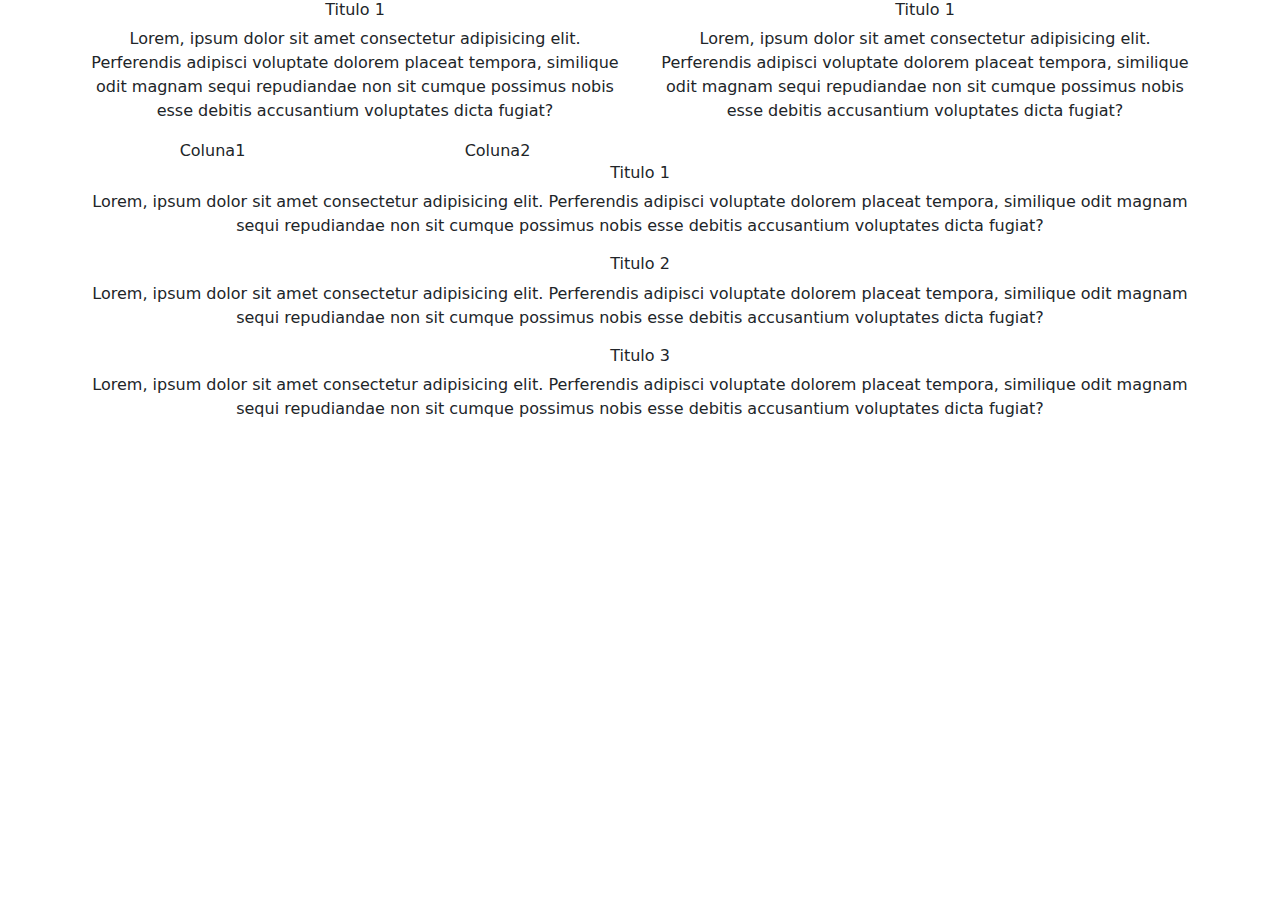
<file: index.html>
<!DOCTYPE html>
<html lang="pt-BR"> <!-- Linguagem do SITE -->

<head>
    <meta charset="UTF-8">
    <meta name="viewport" content="width=device-width, initial-scale=1.0">
    <title>Document</title>
    <link rel="stylesheet" href="css/bootstrap.css">
</head>

<body>

    <div class="container text-center">
        <div class="row">
            <div class="col-6">
                <h6>Titulo 1</h6>
                <p>Lorem, ipsum dolor sit amet consectetur adipisicing elit. Perferendis adipisci voluptate dolorem
                    placeat
                    tempora, similique odit magnam sequi repudiandae non sit cumque possimus nobis esse debitis
                    accusantium
                    voluptates dicta fugiat?</p>

                <div class="row">
                    <div class="col-6">
                        Coluna1
                    </div>

                    <div class="col-6">
                        Coluna2
                    </div>
                    
                </div>


            </div>
            <div class="col-6">
                <h6>Titulo 1</h6>
                <p>Lorem, ipsum dolor sit amet consectetur adipisicing elit. Perferendis adipisci voluptate dolorem
                    placeat
                    tempora, similique odit magnam sequi repudiandae non sit cumque possimus nobis esse debitis
                    accusantium
                    voluptates dicta fugiat?</p>
            </div>
            <div class="col-12">
                <h6>Titulo 1</h6>
                <p>Lorem, ipsum dolor sit amet consectetur adipisicing elit. Perferendis adipisci voluptate dolorem
                    placeat
                    tempora, similique odit magnam sequi repudiandae non sit cumque possimus nobis esse debitis
                    accusantium
                    voluptates dicta fugiat?</p>
            </div>

        </div>
        <div class="row">
            <div class="col">
                <h6>Titulo 2</h6>
                <p>Lorem, ipsum dolor sit amet consectetur adipisicing elit. Perferendis adipisci voluptate dolorem
                    placeat
                    tempora, similique odit magnam sequi repudiandae non sit cumque possimus nobis esse debitis
                    accusantium
                    voluptates dicta fugiat?</p>
            </div>


        </div>
        <div class="row">
            <div class="col">
                <h6>Titulo 3</h6>
                <p>Lorem, ipsum dolor sit amet consectetur adipisicing elit. Perferendis adipisci voluptate dolorem
                    placeat
                    tempora, similique odit magnam sequi repudiandae non sit cumque possimus nobis esse debitis
                    accusantium
                    voluptates dicta fugiat?</p>
            </div>


        </div>



    </div>

    <script src="js/bootstrap.js" type="text/javascript"></script>
</body>

</html>
</file>
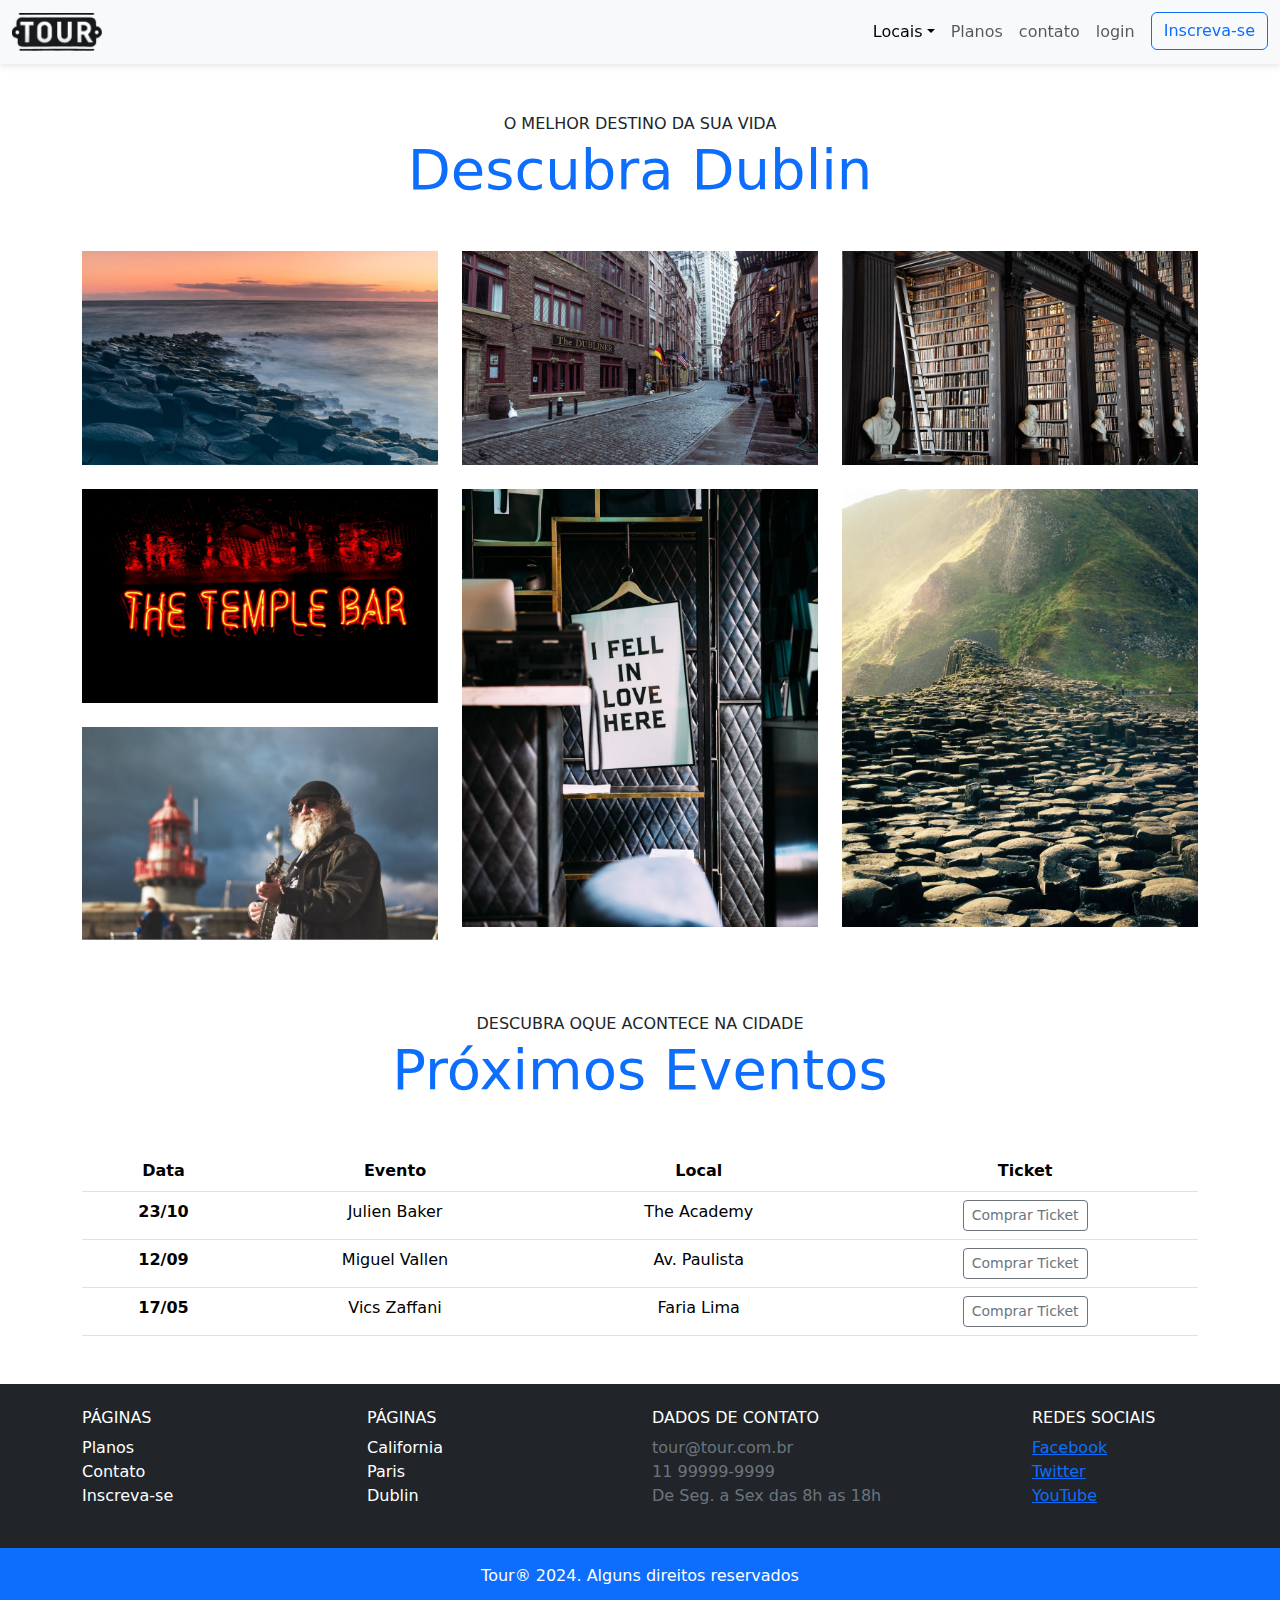
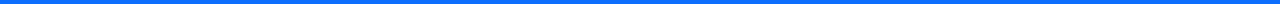
<file: local.html>
<!DOCTYPE html>
<html lang="pt-BR">

<head>
    <meta charset="UTF-8">
    <meta name="viewport" content="width=device-width, initial-scale=1.0">
    <title>Planos</title>
    <link rel="stylesheet" href="css/bootstrap.css">
    <link rel="stylesheet" href="css/style.css">
</head>

<body>
    <!-- nav Define uma seção de navegação. -->
    <!-- navbar Classe do bootStrap que estiliza o elemento como barra de navegação -->
    <!-- navbar-expand-lg indica quando o menu vai aparecer -->
    <!-- bg-body-tertiary Cor de fundo do menu-->
    <!-- container-fluid responsavel por todos os elementos do menu-->

    <!-- Modal -->
    <div class="modal fade" id="modallogin" tabindex="-1" aria-labelledby="modalLoginTitulo" aria-hidden="true">
        <div class="modal-dialog">
          <div class="modal-content">
            <div class="modal-header">
              <h1 class="modal-title fs-5" id="modalLoginTitulo">Login</h1>
              <button type="button" class="btn-close" data-bs-dismiss="modal" aria-label="Close"></button>
            </div>
            <div class="modal-body">
                <form>
                    <div class="mb-3">
                      <label for="InputEmail1" class="form-label">Email </label>
                      <input type="email" class="form-control" id="InputEmail1" aria-describedby="emailHelp">
                      
                    </div>
                    <div class="mb-3">
                      <label for="InputPassword1" class="form-label">Senha</label>
                      <input type="password" class="form-control" id="InputPassword1">
                    </div>
                    
                    <button type="submit" class="btn btn-primary">Entrar na conta</button>
                    <div  class="form-text">Esqueceu a senha? <a href="#">Clique aqui</a></div>

                  </form>
            </div>
        
          </div>
        </div>
      </div>
    
    <nav class="navbar navbar-expand-lg bg-body-tertiary fixed-top box-shadow">

        <div class="container-fluid">

            <a class="navbar-brand" href="SiteTours.html">
                <img src="img/TOUR_logo.png" width="90">
            </a>

            <!-- Atributos que iniciam em data está sendo manipulado pelo js -->
            <!-- Atributos que iniciam em aria Acessibilidade -->

            <button class="navbar-toggler" type="button" data-bs-toggle="collapse"
                data-bs-target="#navbarSupportedContent" aria-controls="navbarSupportedContent" aria-expanded="false"
                aria-label="Menu de navegação">
                <span class="navbar-toggler-icon"></span>
            </button>


            <!-- ms Margin Start -->
            <div class="collapse navbar-collapse" id="navbarSupportedContent">
                <ul class="navbar-nav ms-auto mb-2 mb-lg-0">
                    <li class="nav-item dropdown">
                        <a class="nav-link dropdown-toggle active" aria-current="page" href="#" role="button"
                            id="navBarDropDown" data-bs-toggle="dropdown" aria-expanded="false">Locais</a>

                        <ul class="dropdown-menu">
                            <li><button class="dropdown-item" href="local.html">California</a></li>
                            <li><button class="dropdown-item" href="local.html">Paris</a></li>
                            <li><button class="dropdown-item" href="local.html">Dublin</a></li>
                        </ul>
                    </li>
                    <li class="nav-item">
                        <a class="nav-link" aria-current="page" href="planos.html">Planos</a>
                    </li>
                    <li class="nav-item">
                        <a class="nav-link" aria-current="page" href="contato.html">contato</a>
                    </li>
                    <li class="nav-item">
                        <a class="nav-link" aria-current="page" href="#" data-bs-toggle="modal" data-bs-target="#modallogin">login</a>
                    </li>
                    <li class="nav-item">
                        <!-- ms-md-2 Só é aplicado quando a tela tem tamanho médio para cima. -->
                        <a class="btn btn-outline-primary ms-md-2" aria-current="page" href="#">Inscreva-se</a>
                    </li>
                </ul>
            </div>
        </div>

    </nav>

   


    <section class="container">

       
            <div class="my-5 text-center">
                <span>O MELHOR DESTINO DA SUA VIDA</span>
                <h2 class="display-4 text-primary">Descubra Dublin</h2>
            </div>

            <div class="row">
                <div class="col-md">
                    <img class="img-fluid mb-4" src="img/local/foto-1.jpg" alt="foto1">
                    <img class="img-fluid mb-4" src="img/local/foto-2.jpg" alt="foto2">
                    <img class="img-fluid mb-4" src="img/local/foto-3.jpg" alt="foto3">
                </div>

                <div class="col-md">
                    <img class="img-fluid mb-4" src="img/local/foto-4.jpg" alt="foto4">
                    <img class="img-fluid mb-4" src="img/local/foto-5.jpg" alt="foto5">
                </div>

                <div class="col-md">
                    <img class="img-fluid mb-4" src="img/local/foto-6.jpg" alt="foto6">
                    <img class="img-fluid mb-4" src="img/local/foto-7.jpg" alt="foto7">
                </div>

            </div>

            <div class="my-5 text-center">
                <span>DESCUBRA OQUE ACONTECE NA CIDADE</span>
                <h2 class="display-4 text-primary">Próximos Eventos</h2>
            </div>

            <table class="table table-hover table-responsive-md text-center">
                <thead>
                  <tr>
                    
                    <th scope="col">Data</th>
                    <th scope="col">Evento</th>
                    <th scope="col">Local</th>
                    <th scope="col">Ticket</th>
                  </tr>
                </thead>
                <tbody>
                  <tr>
                    <th scope="row">23/10</th>
                    <td>Julien Baker</td>
                    <td>The Academy</td>
                    <td><a href="#" class="btn btn-outline-secondary btn-sm">Comprar Ticket </a></td>
                  </tr>
                  <tr>
                    <th scope="row">12/09</th>
                    <td>Miguel Vallen</td>
                    <td>Av. Paulista</td>
                    <td><a href="#" class="btn btn-outline-secondary btn-sm">Comprar Ticket</a> </td>
                  </tr>
                  <tr>
                    <th scope="row">17/05</th>
                    <td>Vics Zaffani</td>
                    <td>Faria Lima</td>
                    <td><a href="#" class="btn btn-outline-secondary btn-sm">Comprar Ticket</a> </td>
                  </tr>
                </tbody>
              </table>
         
                  
    </section>
   

    <footer class="bg-dark text-white py-4 mt-5">
        <div class="container">
            <div class="row">
                <div class="col-md-3 col-6">
                    <h6 class="text-uppercase">Páginas</h6>
                    <ul class="list-unstyled">
                        <li><a href="planos.html" class="text-white text-decoration-none">Planos</a></li>
                        <li><a href="contato.html" class="text-white text-decoration-none">Contato</a></li>
                        <li><a href="inscricao.html" class="text-white text-decoration-none">Inscreva-se</a></li>
                    </ul>
                </div>

                <div class="col-md-3 col-6">
                    <h6 class="text-uppercase">Páginas</h6>
                    <ul class="list-unstyled">
                        <li><a href="locais.html" class="text-white text-decoration-none">California</a></li>
                        <li><a href="locais.html" class="text-white text-decoration-none">Paris</a></li>
                        <li><a href="locais.html" class="text-white text-decoration-none">Dublin</a></li>
                    </ul>
                </div>

                <div class="col-md-4">

                    <h4 class="h6">DADOS DE CONTATO</h4>
                    <ul class="list-unstyled text-secondary">
                        <li>tour@tour.com.br</li>
                        <li>11 99999-9999</li>
                        <li>De Seg. a Sex das 8h as 18h</li>
                    </ul>
                </div>

                <div class="col-md-2">
                    <h4 class="h6">REDES SOCIAIS</h4>
                    <ul class="list-unstyled">
                        <li><a btn btn-outline-secondary btn-sm btn-block mb-2 href="#"
                                style="max-width: 140px;">Facebook</a></li>
                        <li><a btn btn-outline-secondary btn-sm btn-block mb-2 href="#"
                                style="max-width: 140px;">Twitter</a></li>
                        <li><a btn btn-outline-secondary btn-sm btn-block mb-2 href="#"
                                style="max-width: 140px;">YouTube</a></li>
                    </ul>
                </div>

            </div>

        </div>

    </footer>

    <div class="bg-primary text-center py-3 text-white">
        <p class="mb-0">Tour® 2024. Alguns direitos reservados</p>
    </div>

    <!-- Bootstrap JS with Popper -->
    <script src="https://cdn.jsdelivr.net/npm/@popperjs/core@2.11.8/dist/umd/popper.min.js"></script>
    <script src="js/bootstrap.js" type="text/javascript"></script>


</body>

</html>
</file>
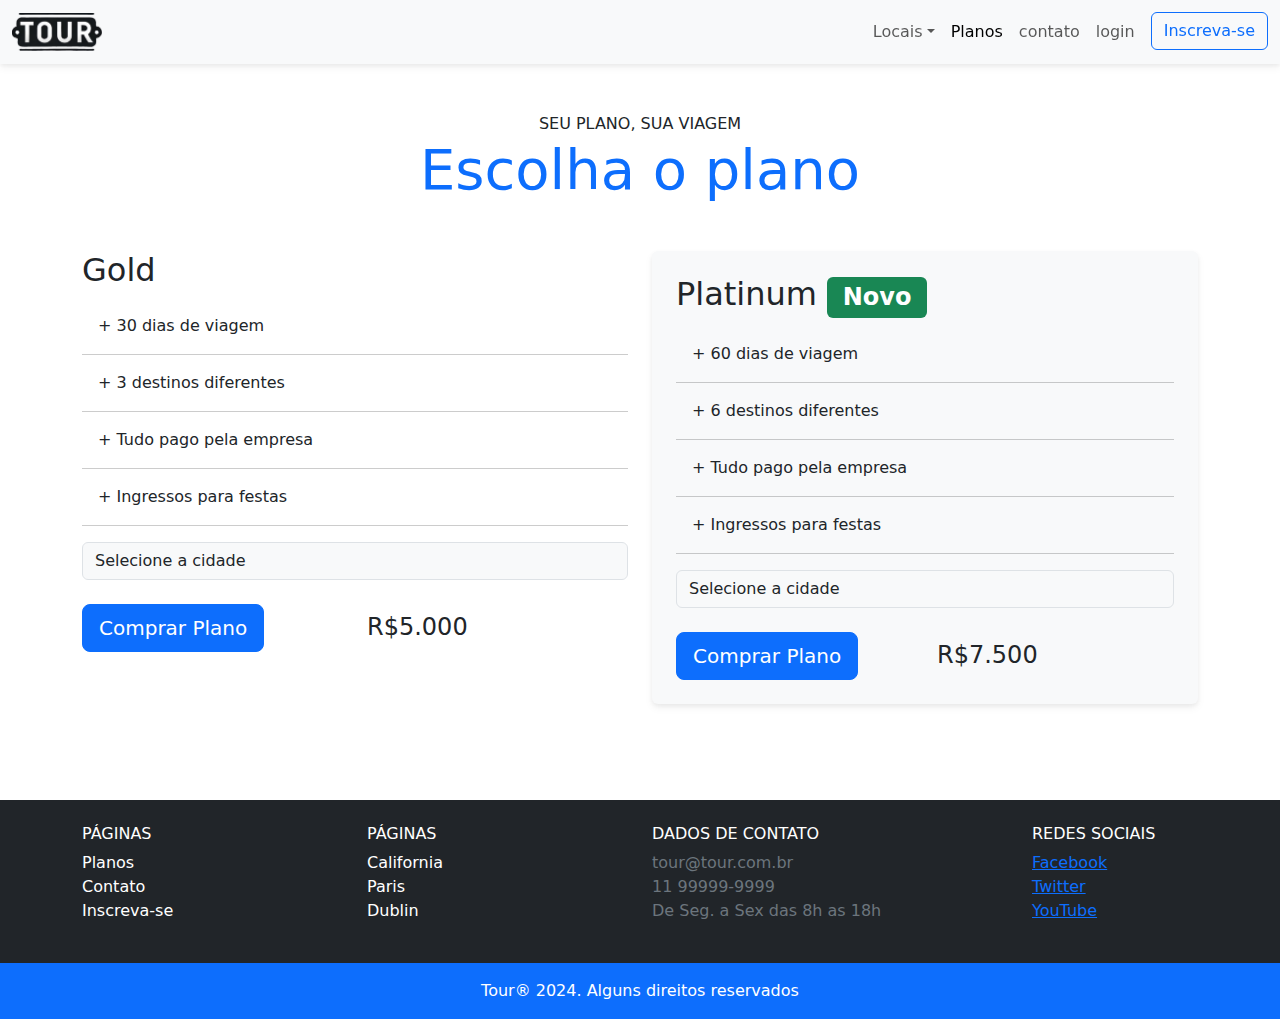
<file: planos.html>
<!DOCTYPE html>
<html lang="pt-BR">

<head>
    <meta charset="UTF-8">
    <meta name="viewport" content="width=device-width, initial-scale=1.0">
    <title>Locais</title>
    <link rel="stylesheet" href="css/bootstrap.css">
    <link rel="stylesheet" href="css/style.css">
</head>

<body>
    <!-- nav Define uma seção de navegação. -->
    <!-- navbar Classe do bootStrap que estiliza o elemento como barra de navegação -->
    <!-- navbar-expand-lg indica quando o menu vai aparecer -->
    <!-- bg-body-tertiary Cor de fundo do menu-->
    <!-- container-fluid responsavel por todos os elementos do menu-->

    <!-- Modal -->
    <div class="modal fade" id="modallogin" tabindex="-1" aria-labelledby="modalLoginTitulo" aria-hidden="true">
        <div class="modal-dialog">
            <div class="modal-content">
                <div class="modal-header">
                    <h1 class="modal-title fs-5" id="modalLoginTitulo">Login</h1>
                    <button type="button" class="btn-close" data-bs-dismiss="modal" aria-label="Close"></button>
                </div>
                <div class="modal-body">
                    <form>
                        <div class="mb-3">
                            <label for="InputEmail1" class="form-label">Email </label>
                            <input type="email" class="form-control" id="InputEmail1" aria-describedby="emailHelp">

                        </div>
                        <div class="mb-3">
                            <label for="InputPassword1" class="form-label">Senha</label>
                            <input type="password" class="form-control" id="InputPassword1">
                        </div>

                        <button type="submit" class="btn btn-primary">Entrar na conta</button>
                        <div class="form-text">Esqueceu a senha? <a href="#">Clique aqui</a></div>

                    </form>
                </div>

            </div>
        </div>
    </div>

    <nav class="navbar navbar-expand-lg bg-body-tertiary fixed-top box-shadow">

        <div class="container-fluid">

            <a class="navbar-brand" href="SiteTours.html">
                <img src="img/TOUR_logo.png" width="90">
            </a>

            <!-- Atributos que iniciam em data está sendo manipulado pelo js -->
            <!-- Atributos que iniciam em aria Acessibilidade -->

            <button class="navbar-toggler" type="button" data-bs-toggle="collapse"
                data-bs-target="#navbarSupportedContent" aria-controls="navbarSupportedContent" aria-expanded="false"
                aria-label="Menu de navegação">
                <span class="navbar-toggler-icon"></span>
            </button>


            <!-- ms Margin Start -->
            <div class="collapse navbar-collapse" id="navbarSupportedContent">
                <ul class="navbar-nav ms-auto mb-2 mb-lg-0">
                    <li class="nav-item dropdown">
                        <a class="nav-link dropdown-toggle" aria-current="page" href="#" role="button"
                            id="navBarDropDown" data-bs-toggle="dropdown" aria-expanded="false">Locais</a>

                        <ul class="dropdown-menu">
                            <li><button class="dropdown-item" href="local.html">California</a></li>
                            <li><button class="dropdown-item" href="local.html">Paris</a></li>
                            <li><button class="dropdown-item" href="local.html">Dublin</a></li>
                        </ul>
                    </li>
                    <li class="nav-item">
                        <a class="nav-link active aria-current=" page" href="planos.html">Planos</a>
                    </li>
                    <li class="nav-item">
                        <a class="nav-link" aria-current="page" href="contato.html">contato</a>
                    </li>
                    <li class="nav-item">
                        <a class="nav-link" aria-current="page" href="#" data-bs-toggle="modal"
                            data-bs-target="#modallogin">login</a>
                    </li>
                    <li class="nav-item">
                        <!-- ms-md-2 Só é aplicado quando a tela tem tamanho médio para cima. -->
                        <a class="btn btn-outline-primary ms-md-2" aria-current="page" href="#">Inscreva-se</a>
                    </li>
                </ul>
            </div>
        </div>

    </nav>


    <section class="container">

        <div class="my-5 text-center">
            <span>SEU PLANO, SUA VIAGEM</span>
            <h2 class="display-4 text-primary">Escolha o plano</h2>
        </div>

        <div class="row">
            <div class="col-md mb-5">
                <div class="bg-li">

                    <h2>Gold</h2>
                    <ul class="lista-plano list-unstyled">
                        <li>+ 30 dias de viagem</li>
                        <li>+ 3 destinos diferentes</li>
                        <li>+ Tudo pago pela empresa</li>
                        <li>+ Ingressos para festas</li>
                    </ul>

                    <form action="">
                        <div class="form-group">
                            <select class="form-control bg-light" id="inputCidades">
                                <option value="">Selecione a cidade</option>
                                <option value="">California</option>
                                <option value="">Paris</option>
                                <option value="">Dublin</option>

                            </select>

                        </div>

                    </form>

                    <div class="row align-items-center mt-4">
                        <div class="col">
                            <a href="inscricao.html" class="btn btn-primary btn-lg btn-block">Comprar Plano</a>
                        </div>

                        <div class="col">
                            <span class="h4">R$5.000</span>
                        </div>
                    </div>

                </div>
            </div>

            <div class="col-md mb-5">
                <div class="bg-light rounded p-4 box-shadow">
                    <h2>Platinum <span class="badge text-bg-success">Novo</span></h2>

                    <ul class="lista-plano list-unstyled">
                        <li>+ 60 dias de viagem</li>
                        <li>+ 6 destinos diferentes</li>
                        <li>+ Tudo pago pela empresa</li>
                        <li>+ Ingressos para festas</li>
                    </ul>

                    <form action="">
                        <div class="form-group">
                            <select class="form-control bg-light" id="inputCidades">
                                <option value="">Selecione a cidade</option>
                                <option value="">California</option>
                                <option value="">Paris</option>
                                <option value="">Dublin</option>

                            </select>


                        </div>


                    </form>



                    <div class="row align-items-center mt-4">
                        <div class="col">
                            <a href="inscricao.html" class="btn btn-primary btn-lg btn-block">Comprar Plano</a>
                        </div>

                        <div class="col">
                            <span class="h4">R$7.500</span>
                        </div>

                    </div>
                </div>
            </div>
        </div>


    </section>


    <footer class="bg-dark text-white py-4 mt-5">
        <div class="container">
            <div class="row">
                <div class="col-md-3 col-6">
                    <h6 class="text-uppercase">Páginas</h6>
                    <ul class="list-unstyled">
                        <li><a href="planos.html" class="text-white text-decoration-none">Planos</a></li>
                        <li><a href="contato.html" class="text-white text-decoration-none">Contato</a></li>
                        <li><a href="inscricao.html" class="text-white text-decoration-none">Inscreva-se</a></li>
                    </ul>
                </div>

                <div class="col-md-3 col-6">
                    <h6 class="text-uppercase">Páginas</h6>
                    <ul class="list-unstyled">
                        <li><a href="locais.html" class="text-white text-decoration-none">California</a></li>
                        <li><a href="locais.html" class="text-white text-decoration-none">Paris</a></li>
                        <li><a href="locais.html" class="text-white text-decoration-none">Dublin</a></li>
                    </ul>
                </div>

                <div class="col-md-4">

                    <h4 class="h6">DADOS DE CONTATO</h4>
                    <ul class="list-unstyled text-secondary">
                        <li>tour@tour.com.br</li>
                        <li>11 99999-9999</li>
                        <li>De Seg. a Sex das 8h as 18h</li>
                    </ul>
                </div>

                <div class="col-md-2">
                    <h4 class="h6">REDES SOCIAIS</h4>
                    <ul class="list-unstyled">
                        <li><a btn btn-outline-secondary btn-sm btn-block mb-2 href="#"
                                style="max-width: 140px;">Facebook</a></li>
                        <li><a btn btn-outline-secondary btn-sm btn-block mb-2 href="#"
                                style="max-width: 140px;">Twitter</a></li>
                        <li><a btn btn-outline-secondary btn-sm btn-block mb-2 href="#"
                                style="max-width: 140px;">YouTube</a></li>
                    </ul>
                </div>

            </div>

        </div>

    </footer>

    <div class="bg-primary text-center py-3 text-white">
        <p class="mb-0">Tour® 2024. Alguns direitos reservados</p>
    </div>

    <!-- Bootstrap JS with Popper -->
    <script src="https://cdn.jsdelivr.net/npm/@popperjs/core@2.11.8/dist/umd/popper.min.js"></script>
    <script src="js/bootstrap.js" type="text/javascript"></script>


</body>

</html>
</file>
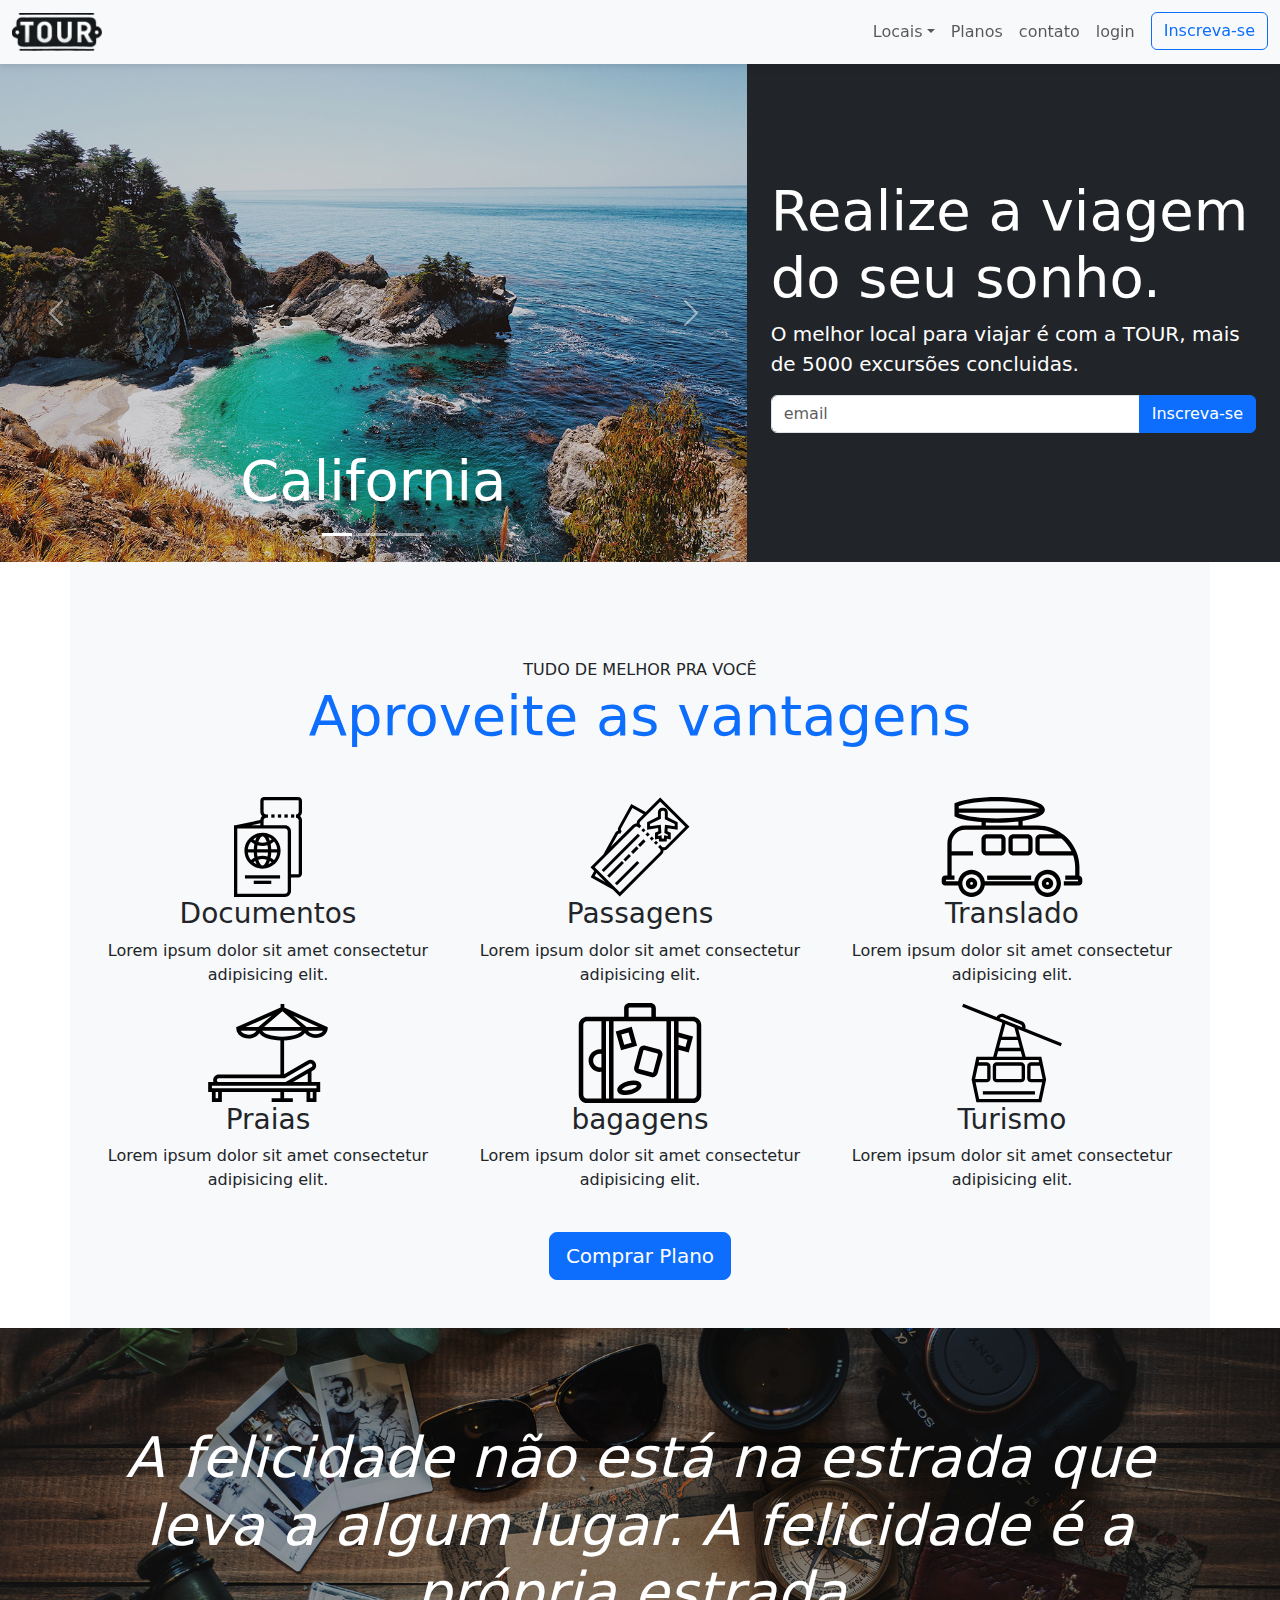
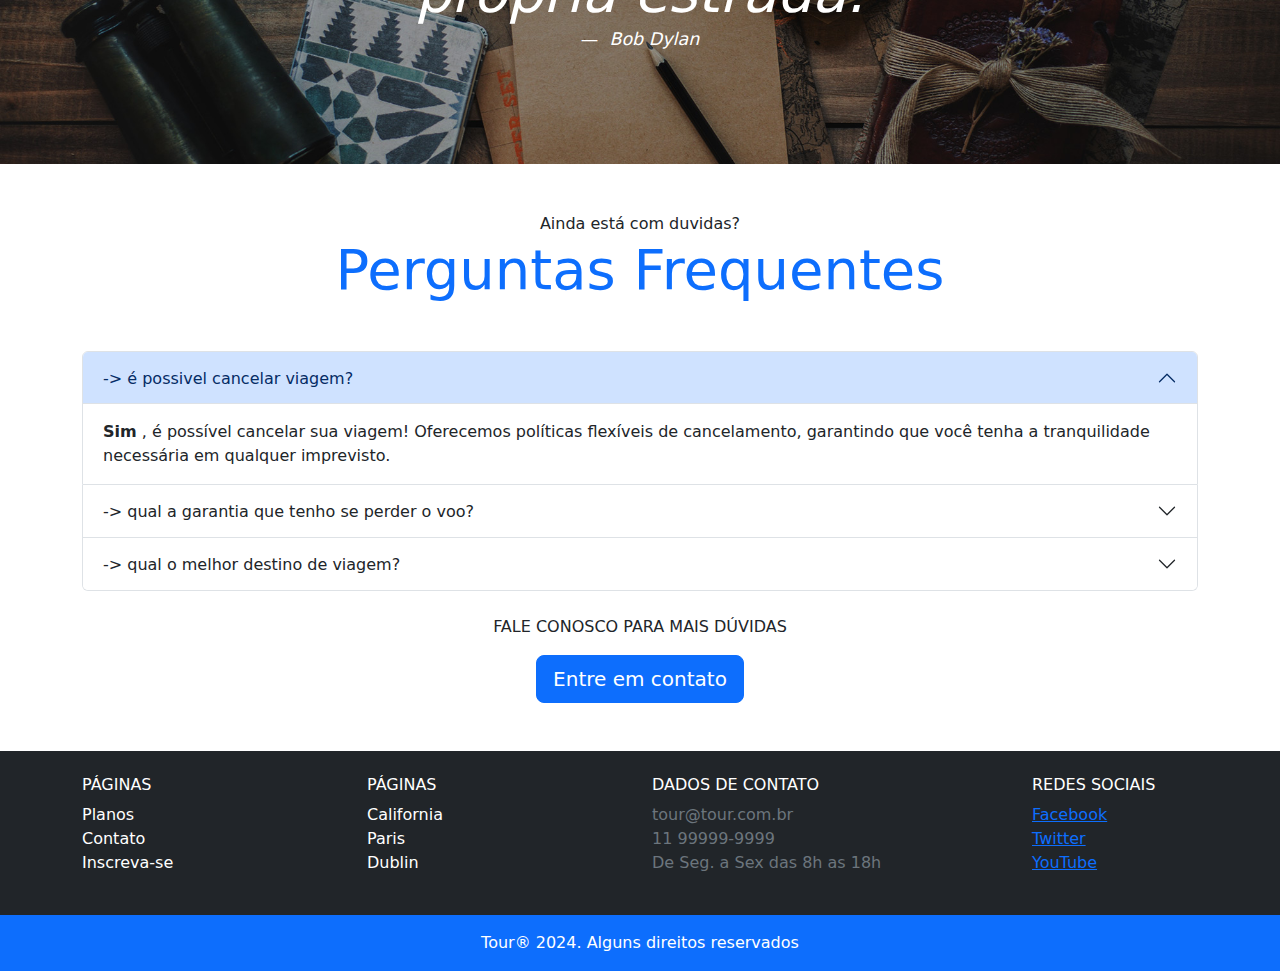
<file: SiteTours.html>
<!DOCTYPE html>
<html lang="pt-BR">

<head>
    <meta charset="UTF-8">
    <meta name="viewport" content="width=device-width, initial-scale=1.0">
    <title>Document</title>
    <link rel="stylesheet" href="css/bootstrap.css">
    <link rel="stylesheet" href="css/style.css">
</head>

<body>
    <!-- nav Define uma seção de navegação. -->
    <!-- navbar Classe do bootStrap que estiliza o elemento como barra de navegação -->
    <!-- navbar-expand-lg indica quando o menu vai aparecer -->
    <!-- bg-body-tertiary Cor de fundo do menu-->
    <!-- container-fluid responsavel por todos os elementos do menu-->

    <!-- Modal -->
    <div class="modal fade" id="modallogin" tabindex="-1" aria-labelledby="modalLoginTitulo" aria-hidden="true">
        <div class="modal-dialog">
          <div class="modal-content">
            <div class="modal-header">
              <h1 class="modal-title fs-5" id="modalLoginTitulo">Login</h1>
              <button type="button" class="btn-close" data-bs-dismiss="modal" aria-label="Close"></button>
            </div>
            <div class="modal-body">
                <form>
                    <div class="mb-3">
                      <label for="InputEmail1" class="form-label">Email </label>
                      <input type="email" class="form-control" id="InputEmail1" aria-describedby="emailHelp">
                      
                    </div>
                    <div class="mb-3">
                      <label for="InputPassword1" class="form-label">Senha</label>
                      <input type="password" class="form-control" id="InputPassword1">
                    </div>
                    
                    <button type="submit" class="btn btn-primary">Entrar na conta</button>
                    <div  class="form-text">Esqueceu a senha? <a href="#">Clique aqui</a></div>

                  </form>
            </div>
        
          </div>
        </div>
      </div>
    
    <nav class="navbar navbar-expand-lg bg-body-tertiary fixed-top box-shadow">

        <div class="container-fluid">

            <a class="navbar-brand" href="SiteTours.html">
                <img src="img/TOUR_logo.png" width="90">
            </a>

            <!-- Atributos que iniciam em data está sendo manipulado pelo js -->
            <!-- Atributos que iniciam em aria Acessibilidade -->

            <button class="navbar-toggler" type="button" data-bs-toggle="collapse"
                data-bs-target="#navbarSupportedContent" aria-controls="navbarSupportedContent" aria-expanded="false"
                aria-label="Menu de navegação">
                <span class="navbar-toggler-icon"></span>
            </button>


            <!-- ms Margin Start -->
            <div class="collapse navbar-collapse" id="navbarSupportedContent">
                <ul class="navbar-nav ms-auto mb-2 mb-lg-0">
                    <li class="nav-item dropdown">
                        <a class="nav-link dropdown-toggle" aria-current="page" href="#" role="button"
                            id="navBarDropDown" data-bs-toggle="dropdown" aria-expanded="false">Locais</a>

                        <ul class="dropdown-menu">
                            <li><button class="dropdown-item" href="local.html">California</a></li>
                            <li><button class="dropdown-item" href="local.html">Paris</a></li>
                            <li><button class="dropdown-item" href="local.html">Dublin</a></li>
                        </ul>
                    </li>
                    <li class="nav-item">
                        <a class="nav-link" aria-current="page" href="planos.html">Planos</a>
                    </li>
                    <li class="nav-item">
                        <a class="nav-link" aria-current="page" href="contato.html">contato</a>
                    </li>
                    <li class="nav-item">
                        <a class="nav-link" aria-current="page" href="#" data-bs-toggle="modal" data-bs-target="#modallogin">login</a>
                    </li>
                    <li class="nav-item">
                        <!-- ms-md-2 Só é aplicado quando a tela tem tamanho médio para cima. -->
                        <a class="btn btn-outline-primary ms-md-2" aria-current="page" href="#">Inscreva-se</a>
                    </li>
                </ul>
            </div>
        </div>

    </nav>

    <!-- Container Fluid Garante que o container ocupe toda a largura da janela -->
    <section class="container-fluid">

        <div class="row bg-dark text-white">

            <div class="col-lg-7 p-0">
                <div id="carouselCidades" class="carousel slide">
                    <div class="carousel-indicators">
                        <button type="button" data-bs-target="#carouselCidades" data-bs-slide-to="0" class="active"
                            aria-current="true" aria-label="Slide 1"></button>
                        <button type="button" data-bs-target="#carouselCidades" data-bs-slide-to="1"
                            aria-label="Slide 2"></button>
                        <button type="button" data-bs-target="#carouselCidades" data-bs-slide-to="2"
                            aria-label="Slide 3"></button>
                    </div>
                    <div class="carousel-inner">
                        <div class="carousel-item active">
                            <img src="img/california.jpg" class="d-block w-100" alt="California">

                            <div class="carousel-caption">
                                <h5 class="display-4">California</h5>
                            </div>

                        </div>
                        <div class="carousel-item">
                            <img src="img/paris.jpg" class="d-block w-100" alt="Paris">
                            <div class="carousel-caption">
                                <h5 class="display-4">Paris</h5>
                            </div>
                        </div>
                        <div class="carousel-item">
                            <img src="img/dublin.jpg" class="d-block w-100" alt="Dublin">
                            <div class="carousel-caption">
                                <h5 class="display-4">Dublin</h5>
                            </div>
                        </div>
                    </div>
                    <button class="carousel-control-prev" type="button" data-bs-target="#carouselCidades"
                        data-bs-slide="prev">
                        <span class="carousel-control-prev-icon" aria-hidden="true"></span>
                        <span class="visually-hidden">Previous</span>
                    </button>
                    <button class="carousel-control-next" type="button" data-bs-target="#carouselCidades"
                        data-bs-slide="next">
                        <span class="carousel-control-next-icon" aria-hidden="true"></span>
                        <span class="visually-hidden">Next</span>
                    </button>
                </div>

            </div>

            <!-- lg é aplicado apenas em tela grande -->

            <div class="col-lg-5 p-4 align-self-center">
                <h1 class="display-4">Realize a viagem do seu sonho.</h1>
                <p class="lead">O melhor local para viajar é com a TOUR, mais de 5000 excursões concluidas.
                </p>

                <div class="input-group mb-3">
                    <input type="text" class="form-control" placeholder="email" aria-label="email"
                        aria-describedby="button-addon2">
                    <button class="btn btn-primary" type="button" id="button-addon2">Inscreva-se</button>
                </div>
            </div>
        </div>
    </section>


    <section class="container py-5 bg-body-tertiary text-center">

        <div class="container">
            <div class="my-5">
                <span>TUDO DE MELHOR PRA VOCÊ</span>
                <h2 class="display-4 text-primary">Aproveite as vantagens</h2>
            </div>
            <div class="row">
                <!-- Se a tela for grande aplica col-xl-4 e se for medio col-md-6 -->
                <div class="col-xl-4 col-md-6">

                    <div class="d-flex justify-content-center">
                        <img style="height: 100px;" src="img/icones/passaporte.svg" alt="passaporte">
                    </div>

                    <h3>Documentos</h3>
                    <p>Lorem ipsum dolor sit amet consectetur adipisicing elit.</p>
                </div>

                <div class="col-xl-4 col-md-6">

                    <div class="d-flex justify-content-center">
                        <img style="height: 100px;" src="img/icones/passagens.svg" alt="passagens">
                    </div>

                    <h3>Passagens</h3>
                    <p>Lorem ipsum dolor sit amet consectetur adipisicing elit.</p>
                </div>

                <div class="col-xl-4 col-md-6">


                    <div class="d-flex justify-content-center">
                        <img style="height: 100px;" src="img/icones/translado.svg" alt="translado">
                    </div>
                    <h3>Translado</h3>
                    <p>Lorem ipsum dolor sit amet consectetur adipisicing elit.</p>
                </div>


                <div class="col-xl-4 col-md-6">

                    <div class="d-flex justify-content-center">
                        <img style="height: 100px;" src="img/icones/praias.svg" alt="praias">
                    </div>

                    <h3>Praias</h3>
                    <p>Lorem ipsum dolor sit amet consectetur adipisicing elit.</p>
                </div>

                <div class="col-xl-4 col-md-6">

                    <div class="d-flex justify-content-center">
                        <img style="height: 100px;" src="img/icones/bagagens.svg" alt="bagagens">
                    </div>

                    <h3>bagagens</h3>
                    <p>Lorem ipsum dolor sit amet consectetur adipisicing elit.</p>
                </div>

                <div class="col-xl-4 col-md-6">


                    <div class="d-flex justify-content-center">
                        <img style="height: 100px;" src="img/icones/turismo.svg" alt="turismo">
                    </div>
                    <h3>Turismo</h3>
                    <p>Lorem ipsum dolor sit amet consectetur adipisicing elit.</p>
                </div>
            </div>


            <a href="planos.html" class="btn btn-primary btn-lg mt-4">Comprar Plano</a>

        </div>
    </section>




    <section id="home-quote" class="p-md-5 p-3">
        <blockquote class="blockquote text-center text-white p-5">
            <p class="display-4">
                <em>A felicidade não está na estrada que leva a algum lugar.
                    A felicidade é a própria estrada.
                </em>
            </p>
            <figcaption class="blockquote-footer text-center text-white">
                <cite title="Bob Dylan">Bob Dylan</cite>
            </figcaption>
        </blockquote>

    </section>







    <section class="container">

        <div class="my-5 text-center">
            <span>Ainda está com duvidas?</span>
            <h2 class="display-4 text-primary">Perguntas Frequentes</h2>
        </div>

        <div class="accordion" id="accordionPerguntas">
            <div class="accordion-item">
                <h2 class="accordion-header">
                    <button class="accordion-button" type="button" data-bs-toggle="collapse"
                        data-bs-target="#collapseOne" aria-expanded="true" aria-controls="collapseOne">
                        -> é possivel cancelar viagem?
                    </button>
                </h2>
                <div id="collapseOne" class="accordion-collapse collapse show" data-bs-parent="#accordionPerguntas">
                    <div class="accordion-body">
                        <strong>Sim</strong> , é possível cancelar sua viagem! Oferecemos políticas flexíveis de
                        cancelamento, garantindo que você tenha a tranquilidade necessária em qualquer imprevisto.
                    </div>
                </div>
            </div>
            <div class="accordion-item">
                <h2 class="accordion-header">
                    <button class="accordion-button collapsed" type="button" data-bs-toggle="collapse"
                        data-bs-target="#collapseTwo" aria-expanded="false" aria-controls="collapseTwo">
                        -> qual a garantia que tenho se perder o voo?
                    </button>
                </h2>
                <div id="collapseTwo" class="accordion-collapse collapse" data-bs-parent="#accordionPerguntas">
                    <div class="accordion-body">
                        <strong>Se você perder seu voo</strong> , nossa equipe estará pronta para ajudar! Oferecemos
                        suporte completo para reacomodação e informações sobre suas opções.
                    </div>
                </div>
            </div>
            <div class="accordion-item">
                <h2 class="accordion-header">
                    <button class="accordion-button collapsed" type="button" data-bs-toggle="collapse"
                        data-bs-target="#collapseThree" aria-expanded="false" aria-controls="collapseThree">
                        -> qual o melhor destino de viagem?
                    </button>
                </h2>
                <div id="collapseThree" class="accordion-collapse collapse" data-bs-parent="#accordionPerguntas">
                    <div class="accordion-body">
                        <strong>Descubra o seu próximo paraíso!</strong> O melhor destino de viagem é aquele que combina
                        suas preferências, seja uma praia relaxante, uma cidade vibrante ou uma aventura na natureza.
                    </div>
                </div>
            </div>
        </div>

        <div class="text-center my-4">
            <p>FALE CONOSCO PARA MAIS DÚVIDAS</p>
            <a class="btn btn-primary btn-lg" href="contato.html">Entre em contato</a>
        </div>
    </section>

    <footer class="bg-dark text-white py-4 mt-5">
        <div class="container">
            <div class="row">
                <div class="col-md-3 col-6">
                    <h6 class="text-uppercase">Páginas</h6>
                    <ul class="list-unstyled">
                        <li><a href="planos.html" class="text-white text-decoration-none">Planos</a></li>
                        <li><a href="contato.html" class="text-white text-decoration-none">Contato</a></li>
                        <li><a href="inscricao.html" class="text-white text-decoration-none">Inscreva-se</a></li>
                    </ul>
                </div>

                <div class="col-md-3 col-6">
                    <h6 class="text-uppercase">Páginas</h6>
                    <ul class="list-unstyled">
                        <li><a href="locais.html" class="text-white text-decoration-none">California</a></li>
                        <li><a href="locais.html" class="text-white text-decoration-none">Paris</a></li>
                        <li><a href="locais.html" class="text-white text-decoration-none">Dublin</a></li>
                    </ul>
                </div>

                <div class="col-md-4">

                    <h4 class="h6">DADOS DE CONTATO</h4>
                    <ul class="list-unstyled text-secondary">
                        <li>tour@tour.com.br</li>
                        <li>11 99999-9999</li>
                        <li>De Seg. a Sex das 8h as 18h</li>
                    </ul>
                </div>

                <div class="col-md-2">
                    <h4 class="h6">REDES SOCIAIS</h4>
                    <ul class="list-unstyled">
                        <li><a btn btn-outline-secondary btn-sm btn-block mb-2 href="#"
                                style="max-width: 140px;">Facebook</a></li>
                        <li><a btn btn-outline-secondary btn-sm btn-block mb-2 href="#"
                                style="max-width: 140px;">Twitter</a></li>
                        <li><a btn btn-outline-secondary btn-sm btn-block mb-2 href="#"
                                style="max-width: 140px;">YouTube</a></li>
                    </ul>
                </div>

            </div>

        </div>

    </footer>

    <div class="bg-primary text-center py-3 text-white">
        <p class="mb-0">Tour® 2024. Alguns direitos reservados</p>
    </div>

    <!-- Bootstrap JS with Popper -->
    <script src="https://cdn.jsdelivr.net/npm/@popperjs/core@2.11.8/dist/umd/popper.min.js"></script>
    <script src="js/bootstrap.js" type="text/javascript"></script>


</body>

</html>
</file>
<file: css/style.css>
body{
    padding-top: 64.28px;
}

.box-shadow{

    box-shadow: 0 2px 4px 0 rgba(0, 0, 0,.05),
                0 4px 8px 0 rgba(0, 0, 0,.05);
}

#home-quote{

    background: url("../img/bg-quote.jpg") center center;
    background-size: cover;
    
}
/* 2.5rem - Significa que o tamanho da fonte será 2.5 vezes
maior que o valor da fonte raiz.  */

@media (max-width:767px){

    #home-quote .display-4{
 
       font-size: 2.5rem;
    }
 
    body{
       padding: 0;
    }
 
    .fixed-top{
       position: relative;
    }
   }

   .lista-plano li{

    padding: 1rem;
    border-bottom: 1px solid rgba(0, 0, 0, .2);

   }
</file>
